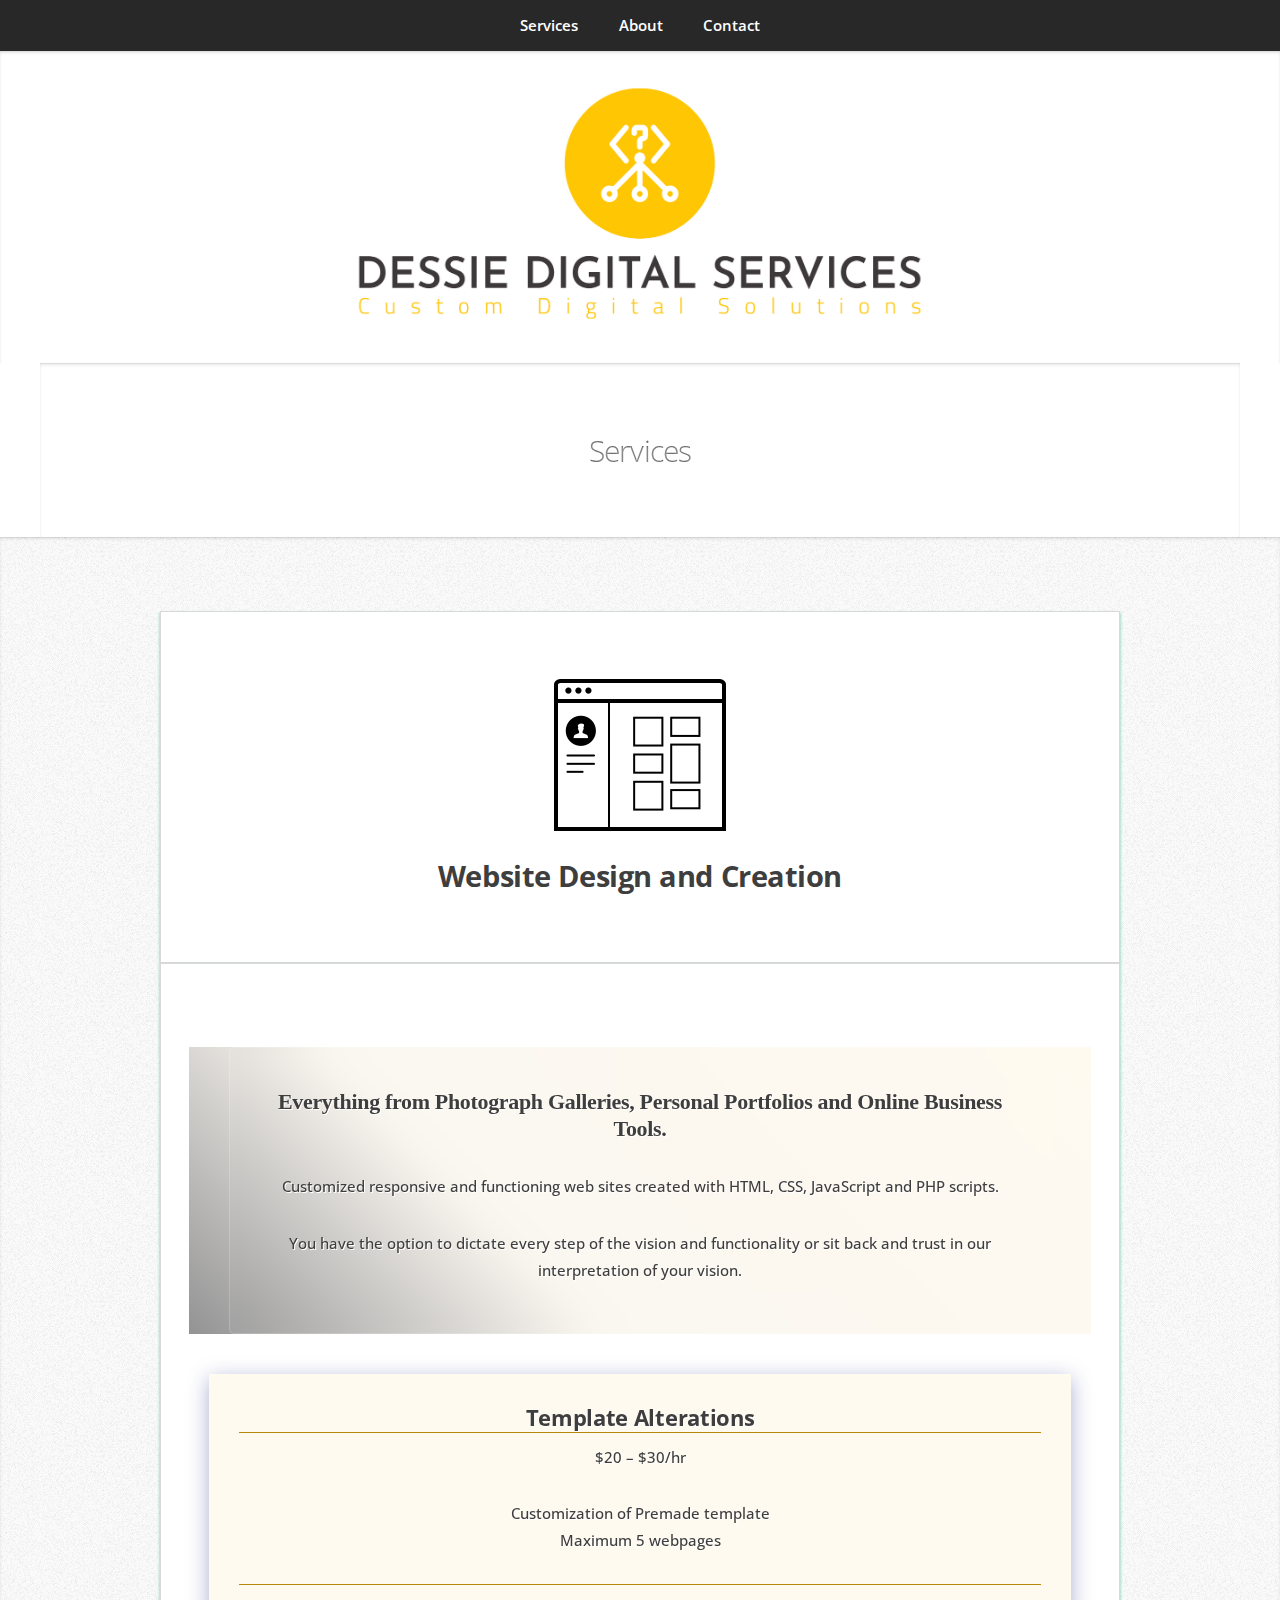
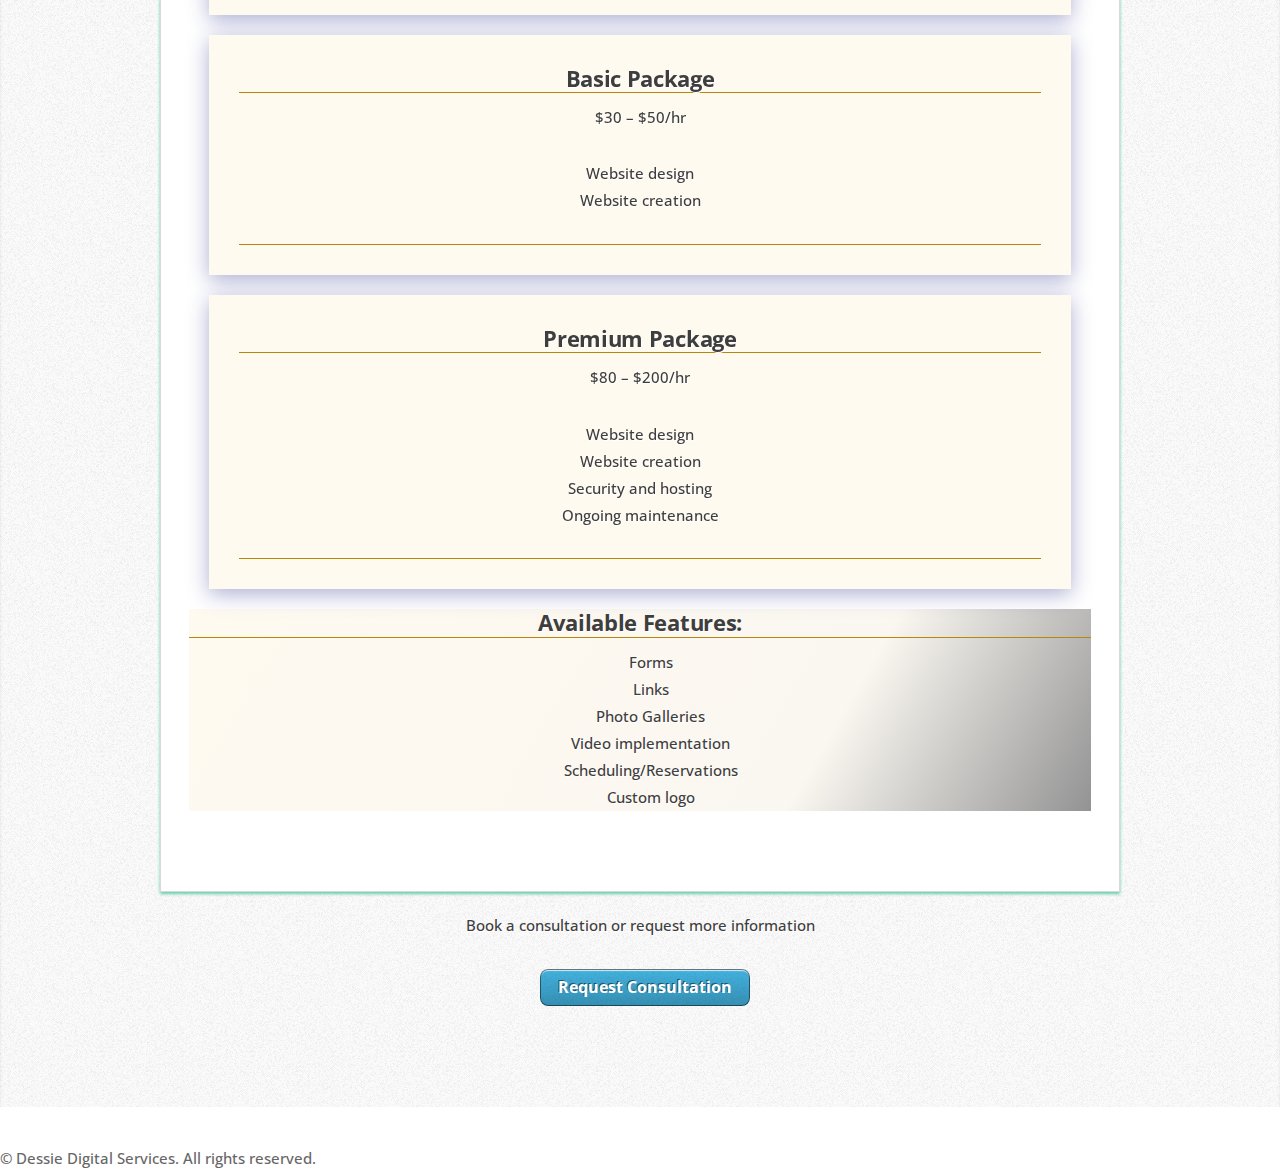
<file: index.html>
<!DOCTYPE HTML>

<html>
	<head>
		<title>Dessie Software Services</title>
		<meta charset="utf-8" />
		<meta name="viewport" content="width=device-width, initial-scale=1, user-scalable=no" />
		<link rel="stylesheet" href="assets/css/main.css" />
	</head>
	<body class="is-preload">
<!-- Nav -->
    <nav id="nav">
        <ul class="container">	
            <li><a href="index.html">Services</a></li>
            <li><a href="About.html">About</a></li>
            <li><a href="Contact.html">Contact</a></li>
        </ul>
    </nav>
<!-- Home -->
    <article id="top" class="wrapper style1">
        <div class="container">
        <img src="images/logo.png" style='height: 70%; width: 70%; object-fit: contain; align-content: center;'/>
            </div>
    </article>
    <!--page title-->
    <article class="wrapper style1" style="margin-left: 40px;margin-right: 40px;">  
        <h1 style="background-color: #565656;
           color: transparent;
        text-shadow: 0px 1px 2px rgba(255,255,255,0.5);
        -webkit-background-clip: text;
        -moz-background-clip: text;
            background-clip: text; font-size: 30px;">Services</h1>
    </article>
	<!-- intro -->
    <article id="work" class="wrapper style2">
				<div class="container">
				    <section class="box style1">
                        <div style="background:floralwhite 100%); border: 40px;">
                            <img src="images/89194-200.png">
				              <h2 style="text-shadow: 5px;">Website Design and Creation</h2>
                        </div>
                    </section>
                </div>
			     <div class="container">
			         <section class="box style1">
                        <div style="background: rgb(120,120,121); background: linear-gradient(45deg, rgba(120,120,121,.8) 0%, rgba(240,230,210,0.31239092495637) 35%, floralwhite 100%);">
                            <div style="border-style: outset;padding: 20px;margin: 40px;background: rgba( 73, 26, 26, 0 );backdrop-filter: blur( 17px );-webkit-backdrop-filter: blur( 17px ); border-radius: 5px; border: 1px solid rgba( 255, 255, 255, 0.18 );">
                                <h3 style="padding: 20px; font-family:muse; ">Everything from Photograph Galleries, Personal Portfolios and Online Business Tools.</h3>
				                    <p>Customized responsive and functioning web sites created with HTML, CSS, JavaScript and PHP scripts.</p>     
                                    <p>You have the option to dictate every step of the vision and functionality or sit back and trust in our interpretation of your vision.</p>
                            </div>
                         </div>
                                
                         <div style="backdrop-filter: blur( 17px ); -webkit-backdrop-filter: blur( 17px ); margin: 20px;padding: 30px;background-color:floralwhite; background-blend-mode:luminosity; border-style: groove;box-shadow: 0 5px 20px 0 rgba( 31, 38, 135, 0.37 );">
                            <div style="border-width: 1px; border-bottom-color:darkgoldenrod;border-bottom-style: inset;">
                                <h3 style="border-width: 1px; border-bottom-color:darkgoldenrod;border-bottom-style: inset;">Template Alterations</h3> 
                                 <p style="border-bottom-color: darkgoldenrod;">$20 – $30/hr</p>
                                    <p>Customization of Premade template <br> Maximum 5 webpages</p>
                            </div>     
                        </div>
                        <div style="backdrop-filter: blur( 17px ); -webkit-backdrop-filter: blur( 17px );margin: 20px;padding: 30px;background-color:floralwhite; background-blend-mode:luminosity; border-style:outset;box-shadow: 0 5px 20px 0 rgba( 31, 38, 135, 0.37 );">
                            <div style="border-width: 1px; border-bottom-color:darkgoldenrod;border-bottom-style: inset;">
                                <h3 style="border-width: 1px; border-bottom-color:darkgoldenrod;border-bottom-style: inset;">Basic Package</h3>   
                                <p>$30 – $50/hr</p>
                                <p>Website design <br>Website creation</p>
                            </div>
                        </div>         
                        <div style="backdrop-filter: blur( 17px );-webkit-backdrop-filter: blur( 17px );margin: 20px;padding: 30px;background-color:floralwhite; background-blend-mode:luminosity; border-style:inset;box-shadow: 0 5px 20px 0 rgba( 31, 38, 135, 0.37 );">
                            <div style="border-width: 1px; border-bottom-color:darkgoldenrod;border-bottom-style: inset;">
                                <h3 style="border-width: 1px; border-bottom-color:darkgoldenrod;border-bottom-style: inset;">Premium Package</h3>   
                                <p>$80 – $200/hr</p>
                                <p>Website design <br>Website creation<br>Security and hosting<br>Ongoing maintenance</p>
                            </div>
                        </div>
                        <div style="background: rgb(120,120,121);background: linear-gradient(300deg, rgba(120,120,121,.8) 0%, rgba(240,230,210,0.31239092495637) 30%, floralwhite 100%);">
                            <h3 style="border-width: 1px; border-bottom-color:darkgoldenrod;border-bottom-style: inset;">Available Features:</h3>
                                <ul style="list-style: none; font:black;"><li>Forms</li>
                                    <li>Links</li>
                                    <li>Photo Galleries</li>
                                    <li>Video implementation</li>
                                    <li>Scheduling/Reservations</li>
                                    <li>Custom logo</li>
                                </ul>
                        </div>    
                     </section>
                </div> <p style="margin-top: 20px;">Book a consultation or request more information</p>
    <a href="Contact.html" class="button" style="padding:5px;33px;text-align: center;width: 210px;margin-bottom: 20px;margin-left: 10px;">Request Consultation</a>
			</article>
        

		<!-- Scripts -->
			<script src="assets/js/jquery.min.js"></script>
			<script src="assets/js/jquery.scrolly.min.js"></script>
			<script src="assets/js/browser.min.js"></script>
			<script src="assets/js/breakpoints.min.js"></script>
			<script src="assets/js/util.js"></script>
			<script src="assets/js/main.js"></script>
<footer>
   
	<ul id="copyright">
		<li>© Dessie Digital Services. All rights reserved.</li>
	</ul>
    
</footer>
	</body>
</html>
</file>
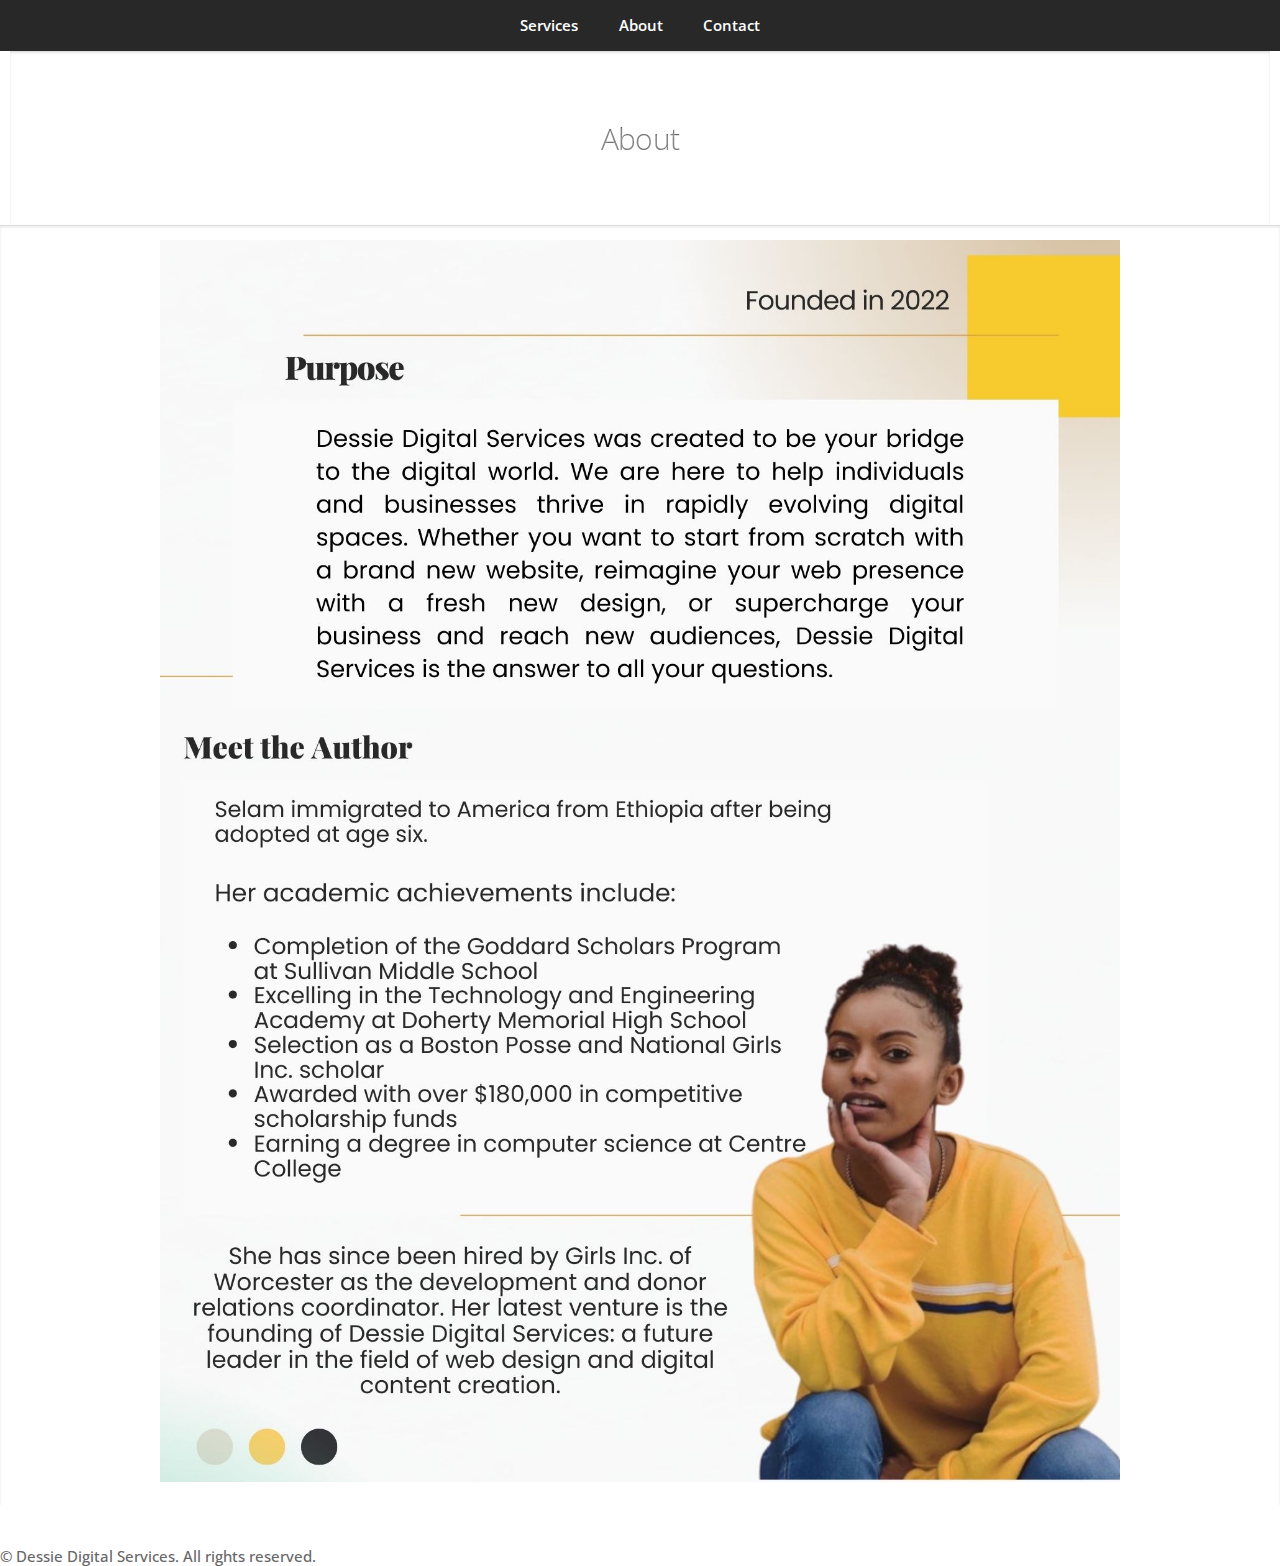
<file: About.html>
<!DOCTYPE HTML>

<html>
	<head>
		<title>Dessie Digital Services About Page</title>
		<meta charset="utf-8" />
		<meta name="viewport" content="width=device-width, initial-scale=1, user-scalable=no" />
		<link rel="stylesheet" href="assets/css/main.css" />
	</head>
	<body class="is-preload">

<!-- Nav -->
<nav id="nav">
<ul class="container">	
    <li><a href="index.html">Services</a></li>
    <li><a href="About.html">About</a></li>
    <li><a href="Contact.html">Contact</a></li>
</ul>
</nav>
    <!--About Page-->
    <article class="wrapper style1" style="margin-left: 10px;margin-right: 10px;">  
        <h1 style="background-color: #565656; color: transparent; text-shadow: 0px 1px 2px rgba(255,255,255,0.5); -webkit-background-clip: text; -moz-background-clip: text; background-clip: text; font-size: 30px;">About</h1>
    </article>
        
<!-- About-->
            <article id="top" class="wrapper style1">
        <div class="container">
        <img src="images/imgAbout" style="height: 80%; width: 100%; object-fit: contain; align-content: center;">
            </div>
    </article>
        
<!-- Scripts -->
    <script src="assets/js/jquery.min.js"></script>
    <script src="assets/js/jquery.scrolly.min.js"></script>
    <script src="assets/js/browser.min.js"></script>
    <script src="assets/js/breakpoints.min.js"></script>
    <script src="assets/js/util.js"></script>
    <script src="assets/js/main.js"></script>
        <footer>
            <ul id="copyright">
                <li>&copy; Dessie Digital Services. All rights reserved.</li>
            </ul>
        </footer>
	</body>
</html>
</file>
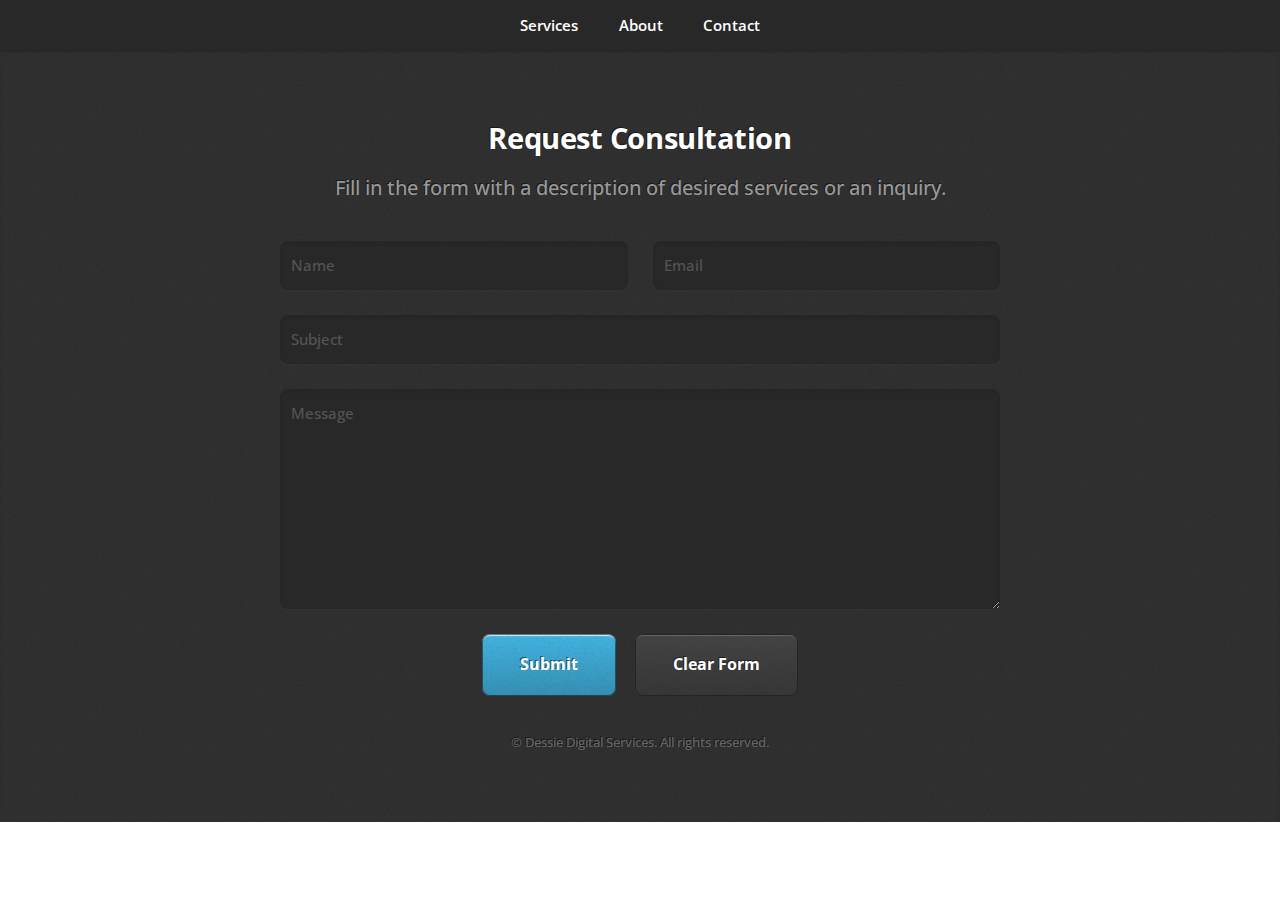
<file: Contact.html>
<!DOCTYPE HTML>
<html>
	<head>
		<title>Dessie Software Support Contact Page</title>
		<meta charset="utf-8" />
		<meta name="viewport" content="width=device-width, initial-scale=1, user-scalable=no" />
		<link rel="stylesheet" href="assets/css/main.css" />
	</head>
	<body class="is-preload">

<!-- Nav -->
<nav id="nav">
				<ul class="container">
					<li><a href="index.html">Services</a></li>
					<li><a href="About.html">About</a></li>
					<li><a href="Contact.html">Contact</a></li>
				</ul>
			</nav>
        
<!-- Contact -->
<article id="contact" class="wrapper style4">
    <div class="container medium">
        <h2>Request Consultation</h2>
            <p style="font-size: 20px;">Fill in the form with a description of desired services or an inquiry.</p>
    
            <div class="row">
            <div class="col-12">    
                <form  action="https://formspree.io/f/xjvzeqyk"
  method="POST">
                <div class="row">
                    <div class="col-6 col-12-small">
                            <input type="text" name="name" id="name" placeholder="Name" />
                    </div>
                    <div class="col-6 col-12-small">
                        <input type="text" name="email" id="email" placeholder="Email" />
                    </div>
                    <div class="col-12">
                        <input type="text" name="subject" id="subject" placeholder="Subject" />
                    </div>
                    <div class="col-12">
                        <textarea name="message" id="message" placeholder="Message"></textarea>
                    </div>
                    <div class="col-12">
                    <ul class="actions">
                        <li><input type="submit" name="submit" value="Submit">  </li>
                        <li><input type="reset" value="Clear Form" class="alt" /></li>
                    </ul>
                    </div>
                </div>
                </form>
            
            </div>
            </div>

        <footer>
            <div class="col-12">
							
<!--
							<h3>Find us on ...</h3>
							<ul class="social">
								<li><a href="#" class="icon brands fa-linkedin-in"><span class="label">LinkedIn</span></a></li>
							</ul>
-->
							
						</div>
            <ul id="copyright"><li>&copy; Dessie Digital Services. All rights reserved.</li></ul>
        </footer>
    </div>
</article>

		<!-- Scripts -->
			<script src="assets/js/jquery.min.js"></script>
			<script src="assets/js/jquery.scrolly.min.js"></script>
			<script src="assets/js/browser.min.js"></script>
			<script src="assets/js/breakpoints.min.js"></script>
			<script src="assets/js/util.js"></script>
			<script src="assets/js/main.js"></script>

	</body>
</html>
</file>
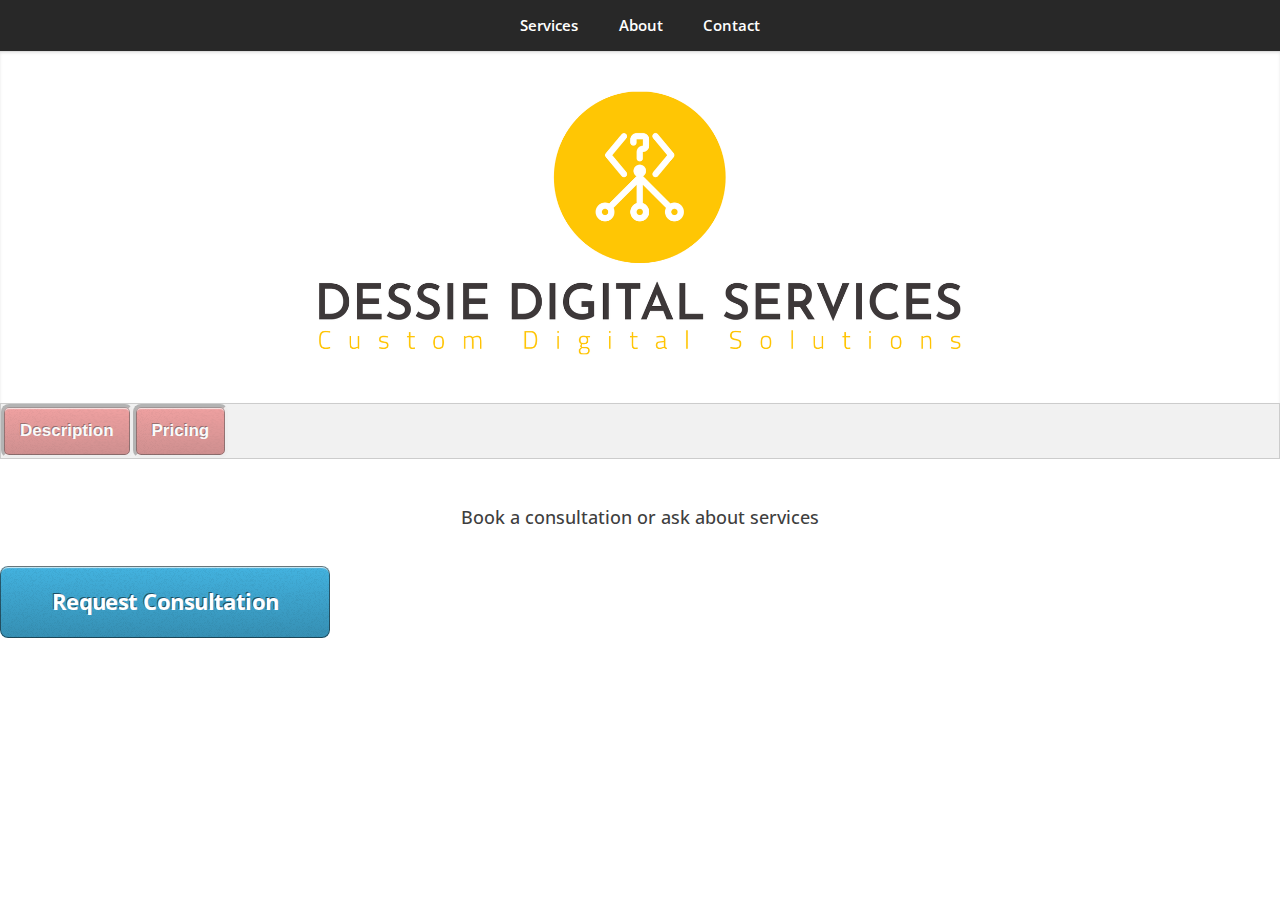
<file: webscrpar.html>
<!DOCTYPE HTML>

<html>
	<head>
		<title>Dessie Software Services WSCRPAR</title>
		<meta charset="utf-8" />
		<meta name="viewport" content="width=device-width, initial-scale=1, user-scalable=no" />
		<link rel="stylesheet" href="assets/css/main.css" />
        <style>
/* Style the inner tabs */
.tab {
  overflow: hidden;
  border: 1px solid #ccc;
  background-color: #f1f1f1;
}

/* Style the buttons inside the tab */
.tab button {
  background-color: lightcoral;
  float: left;
  border: inset;
  outline: none;
  cursor: pointer;
  padding: 14px 16px;
  transition: 0.3s;
  font-size: 17px;
  opacity: 70%;
}

/* Change background color of buttons on hover */
.tab button:hover {
  background-color: #ddd;
  transform: scale(110%);
}

/* Create an active/current tablink class */
.tab button.active {
  background-color: #ccc;
}

/* Style the tab content */
.tabcontent {
  display: none;
  padding: 6px 12px;
  border: 1px solid #ccc;
  border-top: none;
}
</style>
	</head>
	<body class="is-preload">

		<!-- Nav -->
			<nav id="nav">
				<ul class="container">	
                    <li><a href="index.html">Services</a></li>
					<li><a href="About.html">About</a></li>
					<li><a href="Contact.html">Contact</a></li>
				</ul>
			</nav>
            
		<!-- Home -->
			<article id="top" class="wrapper style1">
				<div class="container">
				<img src="images/logo.png" style='height: 100%; width: 80%; object-fit: contain; align-content: center;'/>
					
				    </div>
			</article>
                        <div class="tab">                
                        <button class="tablinks" onclick="openO(event, 'Description')">Description</button>
                            <button class="tablinks" onclick="openO(event, 'Pricing')">Pricing</button></div>
        
							<div id ="Description" class="tabcontent" >
								<img src="images/4998529-200.png">
								<h2>Web Scraping and Parsing</h2>
                                <p style="color: black;"> Web scraping is a necessisity for a comprehensive digital presence. The collection of information and essential data from across the Internet, also known as web data extraction, screen scraping, or web harvesting.</p>
                                <p style="color: black;">By scraping organic search results, you can instantly find out competitors' stats, title tags and the keywords that others are using.</p>
                                
                                 <p style="color: black; text-align: center;">Dessie Digital Solutions makes it simple to choose a desired formate to recieve accurate comprehnsive data from any website at any scale. Save your time, energy, costs, and resources, partner with DDS.</p>
                                
                                <p style="color: black;">Price monitoring, enriching machine learning models, financial data aggregation, monitoring consumer sentiment, news tracking.</p>
                                   
                                <h3>Web Scraping Package</h3>
                              
                       
                                <p style="color: black;">Web scrapng of dynamic and static sites and delivered as xml, csv or text files.</p>
                                
                                <h3>Web Parsing Packages</h3>
                                <p style="color: black;">Raw scraped data cleaned, edited filtered and formated as desired avalible as xml, csv or text files.</p>    
							</div>

							<div id ="Pricing" class="tabcontent">
								<h2>Web Scraping and Parsing Pricing</h2>
                                <p style="color: black;"> Web scraping is a necessisity for a comprehensive digital presence. The collection of information and essential data from across the Internet, also known as web data extraction, screen scraping, or web harvesting.</p>   
                                </div>
                            
    
        <script>
function openO(evt, Name) {
  var i, tabcontent, tablinks;
  tabcontent = document.getElementsByClassName("tabcontent");
  for (i = 0; i < tabcontent.length; i++) {
    tabcontent[i].style.display = "none";
  }
  tablinks = document.getElementsByClassName("tablinks");
  for (i = 0; i < tablinks.length; i++) {
    tablinks[i].className = tablinks[i].className.replace(" active", "");
  }
  document.getElementById(Name).style.display = "block";
  evt.currentTarget.className += " active";
}
</script>
    </body>

<footer>
						   <p style="text-align: center;">Book a consultation or ask about services</p>
                            <span style="align-items: center;">
                                    <a href="#portfolio" class="button large scrolly">Request Consultation</a></span>
					</footer>
</file>
<file: assets/css/main.css>
@import url("https://fonts.googleapis.com/css?family=Open+Sans:300,300italic,600,600italic,700");
@import url("fontawesome-all.min.css");

/*
	Miniport by HTML5 UP
	html5up.net | @ajlkn
	Free for personal and commercial use under the CCA 3.0 license (html5up.net/license)
*/

html, body, div, span, applet, object,
iframe, h1, h2, h3, h4, h5, h6, p, blockquote,
pre, a, abbr, acronym, address, big, cite,
code, del, dfn, em, img, ins, kbd, q, s, samp,
small, strike, strong, sub, sup, tt, var, b,
u, i, center, dl, dt, dd, ol, ul, li, fieldset,
form, label, legend, table, caption, tbody,
tfoot, thead, tr, th, td, article, aside,
canvas, details, embed, figure, figcaption,
footer, header, hgroup, menu, nav, output, ruby,
section, summary, time, mark, audio, video {
	margin: 0;
	padding: 0;
	border: 0;
	font-size: 100%;
	font: inherit;
	vertical-align: baseline;}

article, aside, details, figcaption, figure,
footer, header, hgroup, menu, nav, section {
	display: block;}

body {
	line-height: 1;
}

ol, ul {
	list-style: none;
}

blockquote, q {
	quotes: none;
}

	blockquote:before, blockquote:after, q:before, q:after {
		content: '';
		content: none;
	}

table {
	border-collapse: collapse;
	border-spacing: 0;
}

body {
	-webkit-text-size-adjust: none;
}

mark {
	background-color: transparent;
	color: inherit;
}

input::-moz-focus-inner {
	border: 0;
	padding: 0;
}

input, select, textarea {
	-moz-appearance: none;
	-webkit-appearance: none;
	-ms-appearance: none;
	appearance: none;
}

/* Basic */

	html {
		box-sizing: border-box;
	}

	*, *:before, *:after {
		box-sizing: inherit;
	}

	body {
		padding-top: 3.5em;
	}

		body.is-preload *, body.is-preload *:before, body.is-preload *:after {
			-moz-animation: none;
			-webkit-animation: none;
			-ms-animation: none;
			animation: none;
			-moz-transition: none;
			-webkit-transition: none;
			-ms-transition: none;
			transition: none;
		}

	body, input, textarea, select {
		font-family: 'Open Sans', sans-serif;
		line-height: 1.85em;
		color:  #3e3e3e;
		font-weight: 500;
		font-size: 15pt;
	}

	a {
		-moz-transition: color .2s ease-in-out;
		-webkit-transition: color .2s ease-in-out;
		-ms-transition: color .2s ease-in-out;
		transition: color .2s ease-in-out;
		color: #43B3E0;
		text-decoration: underline;
	}

		a:hover {
			color: #43bff0;
		}

		a img {
			border: 0;
		}

	b, strong {
		font-weight: 600;
		color: #3e3e3e;
	}

	i, em {
		font-style: italic;
	}

	sub {
		position: relative;
		top: 0.5em;
		font-size: 0.8em;
	}

	sup {
		position: relative;
		top: -0.5em;
		font-size: 0.8em;
	}

	blockquote {
		border-left: solid 0.75em #eee;
		padding: 1em 0 1em 1.5em;
		font-style: italic;
	}

	h1, h2, h3, h4, h5, h6 {
		color: #3e3e3e;
		margin: 0 0 0.75em 0;
	}

	h1 a, h2 a, h3 a, h4 a, h5 a, h6 a {
		text-decoration: none;
		color: inherit;
	}

	h2, h3, h4, h5, h6 {
		font-weight: 700;
	}

	h1 {
		font-size: 3.25em;
		letter-spacing: -0.025em;
		font-weight: 300;
	}

		h1 strong {
			font-weight: 700;
		}

	h2 {
		font-size: 2em;
		letter-spacing: -0.015em;
	}

	h3 {
		font-size: 1.5em;
		letter-spacing: -0.015em;
	}

	em, i {
		font-style: italic;
	}

	br.clear {
		clear: both;
	}

	hr {
		border: 0;
		border-top: solid 1px #444;
		border-top-color: rgba(0, 0, 0, 0.35);
		box-shadow: 0px 1px 0px 0px rgba(255, 255, 255, 0.1);
		height: 1px;
		margin: 3em 0;
	}

	p, ul, ol, dl, table {
		margin-bottom: 2em;
	}

	header {
		margin: 0 0 3em 0;
	}

		header > p {
			font-size: 2em;
			margin: 0;
		}

	footer {
		margin: 3em 0 0 0;
	}

		footer > p {
			font-size: 1.25em;
		}

/* Container */

	.container {
		margin: 0 auto;
		max-width: calc(100% - 50px);
		width: 1200px;
	}

		.container.medium {
			width: 900px;
		}

		@media screen and (max-width: 1680px) {

			.container {
				width: 1200px;
			}

				.container.medium {
					width: 900px;
				}

		}

		@media screen and (max-width: 1280px) {

			.container {
				width: 960px;
			}

				.container.medium {
					width: 720px;
				}

		}

		@media screen and (max-width: 980px) {

			.container {
				width: 100%;
			}

				.container.medium {
					width: 75%;
				}

		}

		@media screen and (max-width: 736px) {

			.container {
				width: 100%;
				max-width: calc(100% - 30px);
			}

				.container.medium {
					width: 100%;
				}

		}

/* Row */

	.row {
		display: flex;
		flex-wrap: wrap;
		box-sizing: border-box;
		align-items: stretch;
	}

		.row > * {
			box-sizing: border-box;
		}

		.row.gtr-uniform > * > :last-child {
			margin-bottom: 0;
		}

		.row.aln-left {
			justify-content: flex-start;
		}

		.row.aln-center {
			justify-content: center;
		}

		.row.aln-right {
			justify-content: flex-end;
		}

		.row.aln-top {
			align-items: flex-start;
		}

		.row.aln-middle {
			align-items: center;
		}

		.row.aln-bottom {
			align-items: flex-end;
		}

		.row > .imp {
			order: -1;
		}

		.row > .col-1 {
			width: 8.33333%;
		}

		.row > .off-1 {
			margin-left: 8.33333%;
		}

		.row > .col-2 {
			width: 16.66667%;
		}

		.row > .off-2 {
			margin-left: 16.66667%;
		}

		.row > .col-3 {
			width: 25%;
		}

		.row > .off-3 {
			margin-left: 25%;
		}

		.row > .col-4 {
			width: 33.33333%;
		}

		.row > .off-4 {
			margin-left: 33.33333%;
		}

		.row > .col-5 {
			width: 41.66667%;
		}

		.row > .off-5 {
			margin-left: 41.66667%;
		}

		.row > .col-6 {
			width: 50%;
		}

		.row > .off-6 {
			margin-left: 50%;
		}

		.row > .col-7 {
			width: 58.33333%;
		}

		.row > .off-7 {
			margin-left: 58.33333%;
		}

		.row > .col-8 {
			width: 66.66667%;
		}

		.row > .off-8 {
			margin-left: 66.66667%;
		}

		.row > .col-9 {
			width: 75%;
		}

		.row > .off-9 {
			margin-left: 75%;
		}

		.row > .col-10 {
			width: 83.33333%;
		}

		.row > .off-10 {
			margin-left: 83.33333%;
		}

		.row > .col-11 {
			width: 91.66667%;
		}

		.row > .off-11 {
			margin-left: 91.66667%;
		}

		.row > .col-12 {
			width: 100%;
		}

		.row > .off-12 {
			margin-left: 100%;
		}

		.row.gtr-0 {
			margin-top: 0px;
			margin-left: 0px;
		}

			.row.gtr-0 > * {
				padding: 0px 0 0 0px;
			}

			.row.gtr-0.gtr-uniform {
				margin-top: 0px;
			}

				.row.gtr-0.gtr-uniform > * {
					padding-top: 0px;
				}

		.row.gtr-25 {
			margin-top: -6.25px;
			margin-left: -6.25px;
		}

			.row.gtr-25 > * {
				padding: 6.25px 0 0 6.25px;
			}

			.row.gtr-25.gtr-uniform {
				margin-top: -6.25px;
			}

				.row.gtr-25.gtr-uniform > * {
					padding-top: 6.25px;
				}

		.row.gtr-50 {
			margin-top: -12.5px;
			margin-left: -12.5px;
		}

			.row.gtr-50 > * {
				padding: 12.5px 0 0 12.5px;
			}

			.row.gtr-50.gtr-uniform {
				margin-top: -12.5px;
			}

				.row.gtr-50.gtr-uniform > * {
					padding-top: 12.5px;
				}

		.row {
			margin-top: -25px;
			margin-left: -25px;
		}

			.row > * {
				padding: 25px 0 0 25px;
			}

			.row.gtr-uniform {
				margin-top: -25px;
			}

				.row.gtr-uniform > * {
					padding-top: 25px;
				}

		.row.gtr-150 {
			margin-top: -37.5px;
			margin-left: -37.5px;
		}

			.row.gtr-150 > * {
				padding: 37.5px 0 0 37.5px;
			}

			.row.gtr-150.gtr-uniform {
				margin-top: -37.5px;
			}

				.row.gtr-150.gtr-uniform > * {
					padding-top: 37.5px;
				}

		.row.gtr-200 {
			margin-top: -50px;
			margin-left: -50px;
		}

			.row.gtr-200 > * {
				padding: 50px 0 0 50px;
			}

			.row.gtr-200.gtr-uniform {
				margin-top: -50px;
			}

				.row.gtr-200.gtr-uniform > * {
					padding-top: 50px;
				}

		@media screen and (max-width: 1680px) {

			.row {
				display: flex;
				flex-wrap: wrap;
				box-sizing: border-box;
				align-items: stretch;
			}

				.row > * {
					box-sizing: border-box;
				}

				.row.gtr-uniform > * > :last-child {
					margin-bottom: 0;
				}

				.row.aln-left {
					justify-content: flex-start;
				}

				.row.aln-center {
					justify-content: center;
				}

				.row.aln-right {
					justify-content: flex-end;
				}

				.row.aln-top {
					align-items: flex-start;
				}

				.row.aln-middle {
					align-items: center;
				}

				.row.aln-bottom {
					align-items: flex-end;
				}

				.row > .imp-xlarge {
					order: -1;
				}

				.row > .col-1-xlarge {
					width: 8.33333%;
				}

				.row > .off-1-xlarge {
					margin-left: 8.33333%;
				}

				.row > .col-2-xlarge {
					width: 16.66667%;
				}

				.row > .off-2-xlarge {
					margin-left: 16.66667%;
				}

				.row > .col-3-xlarge {
					width: 25%;
				}

				.row > .off-3-xlarge {
					margin-left: 25%;
				}

				.row > .col-4-xlarge {
					width: 33.33333%;
				}

				.row > .off-4-xlarge {
					margin-left: 33.33333%;
				}

				.row > .col-5-xlarge {
					width: 41.66667%;
				}

				.row > .off-5-xlarge {
					margin-left: 41.66667%;
				}

				.row > .col-6-xlarge {
					width: 50%;
				}

				.row > .off-6-xlarge {
					margin-left: 50%;
				}

				.row > .col-7-xlarge {
					width: 58.33333%;
				}

				.row > .off-7-xlarge {
					margin-left: 58.33333%;
				}

				.row > .col-8-xlarge {
					width: 66.66667%;
				}

				.row > .off-8-xlarge {
					margin-left: 66.66667%;
				}

				.row > .col-9-xlarge {
					width: 75%;
				}

				.row > .off-9-xlarge {
					margin-left: 75%;
				}

				.row > .col-10-xlarge {
					width: 83.33333%;
				}

				.row > .off-10-xlarge {
					margin-left: 83.33333%;
				}

				.row > .col-11-xlarge {
					width: 91.66667%;
				}

				.row > .off-11-xlarge {
					margin-left: 91.66667%;
				}

				.row > .col-12-xlarge {
					width: 100%;
				}

				.row > .off-12-xlarge {
					margin-left: 100%;
				}

				.row.gtr-0 {
					margin-top: 0px;
					margin-left: 0px;
				}

					.row.gtr-0 > * {
						padding: 0px 0 0 0px;
					}

					.row.gtr-0.gtr-uniform {
						margin-top: 0px;
					}

						.row.gtr-0.gtr-uniform > * {
							padding-top: 0px;
						}

				.row.gtr-25 {
					margin-top: -6.25px;
					margin-left: -6.25px;
				}

					.row.gtr-25 > * {
						padding: 6.25px 0 0 6.25px;
					}

					.row.gtr-25.gtr-uniform {
						margin-top: -6.25px;
					}

						.row.gtr-25.gtr-uniform > * {
							padding-top: 6.25px;
						}

				.row.gtr-50 {
					margin-top: -12.5px;
					margin-left: -12.5px;
				}

					.row.gtr-50 > * {
						padding: 12.5px 0 0 12.5px;
					}

					.row.gtr-50.gtr-uniform {
						margin-top: -12.5px;
					}

						.row.gtr-50.gtr-uniform > * {
							padding-top: 12.5px;
						}

				.row {
					margin-top: -25px;
					margin-left: -25px;
				}

					.row > * {
						padding: 25px 0 0 25px;
					}

					.row.gtr-uniform {
						margin-top: -25px;
					}

						.row.gtr-uniform > * {
							padding-top: 25px;
						}

				.row.gtr-150 {
					margin-top: -37.5px;
					margin-left: -37.5px;
				}

					.row.gtr-150 > * {
						padding: 37.5px 0 0 37.5px;
					}

					.row.gtr-150.gtr-uniform {
						margin-top: -37.5px;
					}

						.row.gtr-150.gtr-uniform > * {
							padding-top: 37.5px;
						}

				.row.gtr-200 {
					margin-top: -50px;
					margin-left: -50px;
				}

					.row.gtr-200 > * {
						padding: 50px 0 0 50px;
					}

					.row.gtr-200.gtr-uniform {
						margin-top: -50px;
					}

						.row.gtr-200.gtr-uniform > * {
							padding-top: 50px;
						}

		}

		@media screen and (max-width: 1280px) {

			.row {
				display: flex;
				flex-wrap: wrap;
				box-sizing: border-box;
				align-items: stretch;
			}

				.row > * {
					box-sizing: border-box;
				}

				.row.gtr-uniform > * > :last-child {
					margin-bottom: 0;
				}

				.row.aln-left {
					justify-content: flex-start;
				}

				.row.aln-center {
					justify-content: center;
				}

				.row.aln-right {
					justify-content: flex-end;
				}

				.row.aln-top {
					align-items: flex-start;
				}

				.row.aln-middle {
					align-items: center;
				}

				.row.aln-bottom {
					align-items: flex-end;
				}

				.row > .imp-large {
					order: -1;
				}

				.row > .col-1-large {
					width: 8.33333%;
				}

				.row > .off-1-large {
					margin-left: 8.33333%;
				}

				.row > .col-2-large {
					width: 16.66667%;
				}

				.row > .off-2-large {
					margin-left: 16.66667%;
				}

				.row > .col-3-large {
					width: 25%;
				}

				.row > .off-3-large {
					margin-left: 25%;
				}

				.row > .col-4-large {
					width: 33.33333%;
				}

				.row > .off-4-large {
					margin-left: 33.33333%;
				}

				.row > .col-5-large {
					width: 41.66667%;
				}

				.row > .off-5-large {
					margin-left: 41.66667%;
				}

				.row > .col-6-large {
					width: 50%;
				}

				.row > .off-6-large {
					margin-left: 50%;
				}

				.row > .col-7-large {
					width: 58.33333%;
				}

				.row > .off-7-large {
					margin-left: 58.33333%;
				}

				.row > .col-8-large {
					width: 66.66667%;
				}

				.row > .off-8-large {
					margin-left: 66.66667%;
				}

				.row > .col-9-large {
					width: 75%;
				}

				.row > .off-9-large {
					margin-left: 75%;
				}

				.row > .col-10-large {
					width: 83.33333%;
				}

				.row > .off-10-large {
					margin-left: 83.33333%;
				}

				.row > .col-11-large {
					width: 91.66667%;
				}

				.row > .off-11-large {
					margin-left: 91.66667%;
				}

				.row > .col-12-large {
					width: 100%;
				}

				.row > .off-12-large {
					margin-left: 100%;
				}

				.row.gtr-0 {
					margin-top: 0px;
					margin-left: 0px;
				}

					.row.gtr-0 > * {
						padding: 0px 0 0 0px;
					}

					.row.gtr-0.gtr-uniform {
						margin-top: 0px;
					}

						.row.gtr-0.gtr-uniform > * {
							padding-top: 0px;
						}

				.row.gtr-25 {
					margin-top: -6.25px;
					margin-left: -6.25px;
				}

					.row.gtr-25 > * {
						padding: 6.25px 0 0 6.25px;
					}

					.row.gtr-25.gtr-uniform {
						margin-top: -6.25px;
					}

						.row.gtr-25.gtr-uniform > * {
							padding-top: 6.25px;
						}

				.row.gtr-50 {
					margin-top: -12.5px;
					margin-left: -12.5px;
				}

					.row.gtr-50 > * {
						padding: 12.5px 0 0 12.5px;
					}

					.row.gtr-50.gtr-uniform {
						margin-top: -12.5px;
					}

						.row.gtr-50.gtr-uniform > * {
							padding-top: 12.5px;
						}

				.row {
					margin-top: -25px;
					margin-left: -25px;
				}

					.row > * {
						padding: 25px 0 0 25px;
					}

					.row.gtr-uniform {
						margin-top: -25px;
					}

						.row.gtr-uniform > * {
							padding-top: 25px;
						}

				.row.gtr-150 {
					margin-top: -37.5px;
					margin-left: -37.5px;
				}

					.row.gtr-150 > * {
						padding: 37.5px 0 0 37.5px;
					}

					.row.gtr-150.gtr-uniform {
						margin-top: -37.5px;
					}

						.row.gtr-150.gtr-uniform > * {
							padding-top: 37.5px;
						}

				.row.gtr-200 {
					margin-top: -50px;
					margin-left: -50px;
				}

					.row.gtr-200 > * {
						padding: 50px 0 0 50px;
					}

					.row.gtr-200.gtr-uniform {
						margin-top: -50px;
					}

						.row.gtr-200.gtr-uniform > * {
							padding-top: 50px;
						}

		}

		@media screen and (max-width: 980px) {

			.row {
				display: flex;
				flex-wrap: wrap;
				box-sizing: border-box;
				align-items: stretch;
			}

				.row > * {
					box-sizing: border-box;
				}

				.row.gtr-uniform > * > :last-child {
					margin-bottom: 0;
				}

				.row.aln-left {
					justify-content: flex-start;
				}

				.row.aln-center {
					justify-content: center;
				}

				.row.aln-right {
					justify-content: flex-end;
				}

				.row.aln-top {
					align-items: flex-start;
				}

				.row.aln-middle {
					align-items: center;
				}

				.row.aln-bottom {
					align-items: flex-end;
				}

				.row > .imp-medium {
					order: -1;
				}

				.row > .col-1-medium {
					width: 8.33333%;
				}

				.row > .off-1-medium {
					margin-left: 8.33333%;
				}

				.row > .col-2-medium {
					width: 16.66667%;
				}

				.row > .off-2-medium {
					margin-left: 16.66667%;
				}

				.row > .col-3-medium {
					width: 25%;
				}

				.row > .off-3-medium {
					margin-left: 25%;
				}

				.row > .col-4-medium {
					width: 33.33333%;
				}

				.row > .off-4-medium {
					margin-left: 33.33333%;
				}

				.row > .col-5-medium {
					width: 41.66667%;
				}

				.row > .off-5-medium {
					margin-left: 41.66667%;
				}

				.row > .col-6-medium {
					width: 50%;
				}

				.row > .off-6-medium {
					margin-left: 50%;
				}

				.row > .col-7-medium {
					width: 58.33333%;
				}

				.row > .off-7-medium {
					margin-left: 58.33333%;
				}

				.row > .col-8-medium {
					width: 66.66667%;
				}

				.row > .off-8-medium {
					margin-left: 66.66667%;
				}

				.row > .col-9-medium {
					width: 75%;
				}

				.row > .off-9-medium {
					margin-left: 75%;
				}

				.row > .col-10-medium {
					width: 83.33333%;
				}

				.row > .off-10-medium {
					margin-left: 83.33333%;
				}

				.row > .col-11-medium {
					width: 91.66667%;
				}

				.row > .off-11-medium {
					margin-left: 91.66667%;
				}

				.row > .col-12-medium {
					width: 100%;
				}

				.row > .off-12-medium {
					margin-left: 100%;
				}

				.row.gtr-0 {
					margin-top: 0px;
					margin-left: 0px;
				}

					.row.gtr-0 > * {
						padding: 0px 0 0 0px;
					}

					.row.gtr-0.gtr-uniform {
						margin-top: 0px;
					}

						.row.gtr-0.gtr-uniform > * {
							padding-top: 0px;
						}

				.row.gtr-25 {
					margin-top: -6.25px;
					margin-left: -6.25px;
				}

					.row.gtr-25 > * {
						padding: 6.25px 0 0 6.25px;
					}

					.row.gtr-25.gtr-uniform {
						margin-top: -6.25px;
					}

						.row.gtr-25.gtr-uniform > * {
							padding-top: 6.25px;
						}

				.row.gtr-50 {
					margin-top: -12.5px;
					margin-left: -12.5px;
				}

					.row.gtr-50 > * {
						padding: 12.5px 0 0 12.5px;
					}

					.row.gtr-50.gtr-uniform {
						margin-top: -12.5px;
					}

						.row.gtr-50.gtr-uniform > * {
							padding-top: 12.5px;
						}

				.row {
					margin-top: -25px;
					margin-left: -25px;
				}

					.row > * {
						padding: 25px 0 0 25px;
					}

					.row.gtr-uniform {
						margin-top: -25px;
					}

						.row.gtr-uniform > * {
							padding-top: 25px;
						}

				.row.gtr-150 {
					margin-top: -37.5px;
					margin-left: -37.5px;
				}

					.row.gtr-150 > * {
						padding: 37.5px 0 0 37.5px;
					}

					.row.gtr-150.gtr-uniform {
						margin-top: -37.5px;
					}

						.row.gtr-150.gtr-uniform > * {
							padding-top: 37.5px;
						}

				.row.gtr-200 {
					margin-top: -50px;
					margin-left: -50px;
				}

					.row.gtr-200 > * {
						padding: 50px 0 0 50px;
					}

					.row.gtr-200.gtr-uniform {
						margin-top: -50px;
					}

						.row.gtr-200.gtr-uniform > * {
							padding-top: 50px;
						}

		}

		@media screen and (max-width: 736px) {

			.row {
				display: flex;
				flex-wrap: wrap;
				box-sizing: border-box;
				align-items: stretch;
			}

				.row > * {
					box-sizing: border-box;
				}

				.row.gtr-uniform > * > :last-child {
					margin-bottom: 0;
				}

				.row.aln-left {
					justify-content: flex-start;
				}

				.row.aln-center {
					justify-content: center;
				}

				.row.aln-right {
					justify-content: flex-end;
				}

				.row.aln-top {
					align-items: flex-start;
				}

				.row.aln-middle {
					align-items: center;
				}

				.row.aln-bottom {
					align-items: flex-end;
				}

				.row > .imp-small {
					order: -1;
				}

				.row > .col-1-small {
					width: 8.33333%;
				}

				.row > .off-1-small {
					margin-left: 8.33333%;
				}

				.row > .col-2-small {
					width: 16.66667%;
				}

				.row > .off-2-small {
					margin-left: 16.66667%;
				}

				.row > .col-3-small {
					width: 25%;
				}

				.row > .off-3-small {
					margin-left: 25%;
				}

				.row > .col-4-small {
					width: 33.33333%;
				}

				.row > .off-4-small {
					margin-left: 33.33333%;
				}

				.row > .col-5-small {
					width: 41.66667%;
				}

				.row > .off-5-small {
					margin-left: 41.66667%;
				}

				.row > .col-6-small {
					width: 50%;
				}

				.row > .off-6-small {
					margin-left: 50%;
				}

				.row > .col-7-small {
					width: 58.33333%;
				}

				.row > .off-7-small {
					margin-left: 58.33333%;
				}

				.row > .col-8-small {
					width: 66.66667%;
				}

				.row > .off-8-small {
					margin-left: 66.66667%;
				}

				.row > .col-9-small {
					width: 75%;
				}

				.row > .off-9-small {
					margin-left: 75%;
				}

				.row > .col-10-small {
					width: 83.33333%;
				}

				.row > .off-10-small {
					margin-left: 83.33333%;
				}

				.row > .col-11-small {
					width: 91.66667%;
				}

				.row > .off-11-small {
					margin-left: 91.66667%;
				}

				.row > .col-12-small {
					width: 100%;
				}

				.row > .off-12-small {
					margin-left: 100%;
				}

				.row.gtr-0 {
					margin-top: 0px;
					margin-left: 0px;
				}

					.row.gtr-0 > * {
						padding: 0px 0 0 0px;
					}

					.row.gtr-0.gtr-uniform {
						margin-top: 0px;
					}

						.row.gtr-0.gtr-uniform > * {
							padding-top: 0px;
						}

				.row.gtr-25 {
					margin-top: -3.75px;
					margin-left: -3.75px;
				}

					.row.gtr-25 > * {
						padding: 3.75px 0 0 3.75px;
					}

					.row.gtr-25.gtr-uniform {
						margin-top: -3.75px;
					}

						.row.gtr-25.gtr-uniform > * {
							padding-top: 3.75px;
						}

				.row.gtr-50 {
					margin-top: -7.5px;
					margin-left: -7.5px;
				}

					.row.gtr-50 > * {
						padding: 7.5px 0 0 7.5px;
					}

					.row.gtr-50.gtr-uniform {
						margin-top: -7.5px;
					}

						.row.gtr-50.gtr-uniform > * {
							padding-top: 7.5px;
						}

				.row {
					margin-top: -15px;
					margin-left: -15px;
				}

					.row > * {
						padding: 15px 0 0 15px;
					}

					.row.gtr-uniform {
						margin-top: -15px;
					}

						.row.gtr-uniform > * {
							padding-top: 15px;
						}

				.row.gtr-150 {
					margin-top: -22.5px;
					margin-left: -22.5px;
				}

					.row.gtr-150 > * {
						padding: 22.5px 0 0 22.5px;
					}

					.row.gtr-150.gtr-uniform {
						margin-top: -22.5px;
					}

						.row.gtr-150.gtr-uniform > * {
							padding-top: 22.5px;
						}

				.row.gtr-200 {
					margin-top: -30px;
					margin-left: -30px;
				}

					.row.gtr-200 > * {
						padding: 30px 0 0 30px;
					}

					.row.gtr-200.gtr-uniform {
						margin-top: -30px;
					}

						.row.gtr-200.gtr-uniform > * {
							padding-top: 30px;
						}

		}

/* Form */

	form label {
		color: #3e3e3e;
		font-weight: 700;
		display: block;
		margin: 0 0 0.5em 0;
	}

	form input[type=text],
	form input[type=email],
	form input[type=password],
	form select,
	form textarea {
		-moz-transition: background .2s ease-in-out, box-shadow .2s ease-in-out;
		-webkit-transition: background .2s ease-in-out, box-shadow .2s ease-in-out;
		-ms-transition: background .2s ease-in-out, box-shadow .2s ease-in-out;
		transition: background .2s ease-in-out, box-shadow .2s ease-in-out;
		-webkit-appearance: none;
		display: block;
		border: 0;
		padding: 0.75em;
		font-size: 1em;
		border-radius: 8px;
		border: solid 1px #ddd;
		background: #fff;
		color: #bbb;
		box-shadow: inset 0px 2px 3px 1px rgba(0, 0, 0, 0.05), 0px 1px 0px 0px rgba(255, 255, 255, 0.025);
		width: 100%;
	}

		form input[type=text]:focus,
		form input[type=email]:focus,
		form input[type=password]:focus,
		form select:focus,
		form textarea:focus {
			background: #fafafa;
			box-shadow: inset 0px 2px 5px 0px rgba(0, 0, 0, 0.05), 0px 1px 0px 0px rgba(255, 255, 255, 0.025), inset 0px 0px 2px 1px #43bff0;
		}

	form textarea {
		height: 15em;
	}

	form .actions:last-child {
		margin-bottom: 0;
	}

	form ::-webkit-input-placeholder {
		color: #555;
	}

	form :-moz-placeholder {
		color: #555;
	}

	form ::-moz-placeholder {
		color: #555;
	}

	form :-ms-input-placeholder {
		color: #555;
	}

	form ::-moz-focus-inner {
		border: 0;
	}

/* Tables */

	table {
		width: 100%;
	}

		table.default {
			width: 100%;
		}

			table.default tr {
				border-top: solid 1px #eee;
			}

				table.default tr:first-child {
					border-top: 0;
				}

			table.default td {
				padding: 0.5em 1em 0.5em 1em;
			}

			table.default th {
				text-align: left;
				padding: 0.5em 1em 0.5em 1em;
				font-weight: 600;
				margin: 0 0 1em 0;
			}

			table.default thead {
				background: #4f4f4f;
				color: #fff;
			}

/* Section/Article */

	section, article {
		margin-bottom: 3em;
	}

	section > :last-child,
	article > :last-child,
	section:last-child,
	article:last-child {
		margin-bottom: 0;
	}

/* Image */

	.image {
		display: inline-block;
		position: relative;
	}

		.image img {
			display: block;
			width: 100%;
		}

		.image.fit {
			display: block;
			width: 100%;
		}

		.image.featured {
			display: block;
			width: 100%;
			margin: 0 0 2em 0;
		}

		.image.left {
			float: left;
			margin: 0 2em 2em 0;
		}

		.image.centered {
			display: block;
			margin: 0 0 2em 0;
		}

			.image.centered img {
				margin: 0 auto;
				width: auto;
			}

/* Button */

	input[type="button"],
	input[type="submit"],
	input[type="reset"],
	button,
	.button {
		background-image: url("images/bg.png"), -moz-linear-gradient(top, rgba(0, 0, 0, 0), rgba(0, 0, 0, 0.2));
		background-image: url("images/bg.png"), -webkit-linear-gradient(top, rgba(0, 0, 0, 0), rgba(0, 0, 0, 0.2));
		background-image: url("images/bg.png"), -ms-linear-gradient(top, rgba(0, 0, 0, 0), rgba(0, 0, 0, 0.2));
		background-image: url("images/bg.png"), linear-gradient(top, rgba(0, 0, 0, 0), rgba(0, 0, 0, 0.2));
		-moz-transition: background-color .2s ease-in-out;
		-webkit-transition: background-color .2s ease-in-out;
		-ms-transition: background-color .2s ease-in-out;
		transition: background-color .2s ease-in-out;
		-webkit-appearance: none;
		position: relative;
		display: inline-block;
		color: #fff;
		text-decoration: none;
		font-weight: 700;
		border: 0;
		outline: 0;
		cursor: pointer;
		border-radius: 8px;
		text-shadow: -1px -1px 0.5px rgba(0, 0, 0, 0.5);
		overflow: hidden;
		box-shadow: inset 0px 0px 0px 1px rgba(0, 0, 0, 0.5), inset 0px 2px 1px 0px rgba(255, 255, 255, 0.75);
		background-color: #43B3E0;
		padding: 1em 2.35em 1em 2.35em;
		font-size: 1.1em;
		max-width: 24em;
	}

		input[type="button"]:hover,
		input[type="submit"]:hover,
		input[type="reset"]:hover,
		button:hover,
		.button:hover {
			background-color: #43bff0;
			color: #fff;
		}

		input[type="button"]:active,
		input[type="submit"]:active,
		input[type="reset"]:active,
		button:active,
		.button:active {
			background-color: #3BA8D3;
			top: 1px;
		}

		input[type="button"].large,
		input[type="submit"].large,
		input[type="reset"].large,
		button.large,
		.button.large {
			font-size: 1.5em;
			letter-spacing: -0.025em;
		}

		input[type="button"].alt,
		input[type="submit"].alt,
		input[type="reset"].alt,
		button.alt,
		.button.alt {
			background-color: #444;
			box-shadow: inset 0px 0px 0px 1px #242424, inset 0px 2px 1px 0px rgba(255, 255, 255, 0.2);
		}

			input[type="button"].alt:hover,
			input[type="submit"].alt:hover,
			input[type="reset"].alt:hover,
			button.alt:hover,
			.button.alt:hover {
				background-color: #4f4f4f;
				color: #fff;
			}

			input[type="button"].alt:active,
			input[type="submit"].alt:active,
			input[type="reset"].alt:active,
			button.alt:active,
			.button.alt:active {
				background-color: #3f3f3f;
			}

/* List */

	ul {
		list-style: disc;
		padding-left: 1em;
	}

		ul li {
			padding-left: 0.5em;
		}

	ol {
		list-style: decimal;
		padding-left: 1.25em;
	}

		ol li {
			padding-left: 0.25em;
		}

/* Social */

	ul.social {
		cursor: default;
		margin: 0;
		list-style: none;
		padding-left: 0;
	}

		ul.social li {
			position: relative;
			display: inline-block;
			margin: 0.25em;
			top: 0;
			padding-left: 0;
		}

			ul.social li a {
				-moz-transition: top .2s ease-in-out;
				-webkit-transition: top .2s ease-in-out;
				-ms-transition: top .2s ease-in-out;
				transition: top .2s ease-in-out;
				display: block;
				width: 48px;
				height: 48px;
				border-radius: 6px;
				top: 0;
				position: relative;
			}

				ul.social li a:before {
					background-image: url("images/bg.png"), -moz-linear-gradient(top, rgba(0, 0, 0, 0), rgba(0, 0, 0, 0.2));
					background-image: url("images/bg.png"), -webkit-linear-gradient(top, rgba(0, 0, 0, 0), rgba(0, 0, 0, 0.2));
					background-image: url("images/bg.png"), -ms-linear-gradient(top, rgba(0, 0, 0, 0), rgba(0, 0, 0, 0.2));
					background-image: url("images/bg.png"), linear-gradient(top, rgba(0, 0, 0, 0), rgba(0, 0, 0, 0.2));
					-moz-transition: background-color .2s ease-in-out;
					-webkit-transition: background-color .2s ease-in-out;
					-ms-transition: background-color .2s ease-in-out;
					transition: background-color .2s ease-in-out;
					background-color: #444;
					border-radius: 6px;
					box-shadow: inset 0px 0px 0px 1px #282828, inset 0px 2px 1px 0px rgba(255, 255, 255, 0.1);
					color: #2E2E2E;
					display: block;
					font-size: 26px;
					height: 48px;
					line-height: 48px;
					text-align: center;
					outline: 0;
					overflow: hidden;
					text-shadow: 1px 1px 0px rgba(255, 255, 255, 0.1);
					width: 48px;
				}

				ul.social li a.fa-twitter {
					background-color: #2DAAE4;
				}

				ul.social li a.fa-facebook-f {
					background-color: #3C5A98;
				}

				ul.social li a.fa-dribbble {
					background-color: #C4376B;
				}

				ul.social li a.fa-linkedin-in {
					background-color: #006599;
				}

				ul.social li a.fa-tumblr {
					background-color: #51718A;
				}

				ul.social li a.fa-google-plus {
					background-color: #DA2713;
				}

				ul.social li a.fa-github {
					background-color: #FAFAFA;
				}

				ul.social li a.fa-rss {
					background-color: #F2600B;
				}

				ul.social li a.fa-instagram {
					background-color: #E0D7C8;
				}

				ul.social li a.fa-foursquare {
					background-color: #39A3D4;
				}

				ul.social li a.fa-skype {
					background-color: #10BEF1;
				}

				ul.social li a.fa-soundcloud {
					background-color: #FE5419;
				}

				ul.social li a.fa-youtube {
					background-color: #BF2E25;
				}

				ul.social li a.fa-blogger {
					background-color: #FF6501;
				}

				ul.social li a.fa-flickr {
					background-color: #0062DB;
				}

				ul.social li a.fa-vimeo {
					background-color: #4C8AB0;
				}

				ul.social li a:hover {
					top: -5px;
				}

					ul.social li a:hover:before {
						background-color: transparent;
					}

/* Actions */

	ul.actions {
		list-style: none;
		padding-left: 0;
	}

		ul.actions li {
			display: inline-block;
			margin: 0 0 0 1em;
			padding-left: 0;
		}

			ul.actions li:first-child {
				margin-left: 0;
			}

/* Box */

	.box {
		background: #fff;
		box-shadow: inset 0px 0px 0px 1px rgba(0, 0, 0, 0.15), 0px 2px 3px 0px #66cdaa;
		text-align: center;
		padding: 2em;
	}

		.box.style1 {
			padding: 3em 2em 3.5em 2em;
		}

			.box.style1 h3 {
				margin-bottom: 0.5em;
			}

		.box.style2 h3 {
			margin-bottom: 0.25em;
		}

		.box.style2 .image {
			position: relative;
			left: 2em;
			top: 2em;
			margin: -4em 0 4em -4em;
			width: auto;
		}

/* Icons */

	.icon {
		text-decoration: none;
		text-decoration: none;
	}

		.icon:before {
			-moz-osx-font-smoothing: grayscale;
			-webkit-font-smoothing: antialiased;
			display: inline-block;
			font-style: normal;
			font-variant: normal;
			text-rendering: auto;
			line-height: 1;
			text-transform: none;
			font-family: 'Font Awesome 5 Free';
			font-weight: 400;
		}

		.icon:before {
			font-size: 1.25em;
		}

		.icon > .label {
			display: none;
		}

		.icon.solid:before {
			font-weight: 900;
		}

		.icon.brands:before {
			font-family: 'Font Awesome 5 Brands';
		}

		.icon.featured {
			color: #EA8A95;
			display: block;
			margin: 0 0 1.5em 0;
			cursor: default;
		}

			.icon.featured:before {
				font-size: 6em;
			}

/* Wrappers */

	.wrapper {
		background-image: url("images/bg.png");
		box-shadow: inset 0px 1px 0px 0px rgba(0, 0, 0, 0.05), inset 0px 2px 3px 0px rgba(0, 0, 0, 0.1);
		padding: 4em 0 4em 0;
		text-align: center;
	}

		.wrapper.style1 {
			background-image: none;
			background-color: #fff;
		}

		.wrapper.style2 {
			background-color: #fafafa;
			text-shadow: 1px 1px 0px #fff;
		}

		.wrapper.style3 {
			background-color: #f4f4f4;
			text-shadow: 1px 1px 0px #fff;
		}

		.wrapper.style4 {
			background-color: #303030;
			color: #999;
			text-shadow: -1px -1px 0px #181818;
		}

			.wrapper.style4 h1, .wrapper.style4 h2, .wrapper.style4 h3, .wrapper.style4 h4, .wrapper.style4 h5, .wrapper.style4 h6 {
				color: #fff;
			}

			.wrapper.style4 form input[type=text],
			.wrapper.style4 form input[type=password],
			.wrapper.style4 form select,
			.wrapper.style4 form textarea {
				border: none;
				background: #282828;
			}

				.wrapper.style4 form input[type=text]:focus,
				.wrapper.style4 form input[type=password]:focus,
				.wrapper.style4 form select:focus,
				.wrapper.style4 form textarea:focus {
					background: #252525;
				}

/* Nav */

	#nav {
		background-color: #282828;
		text-align: center;
		position: fixed;
		left: 0;
		top: 0;
		width: 100%;
		z-index: 10000;
		cursor: default;
		height: 3.5em;
		line-height: 3.5em;
	}

		#nav ul {
			margin-bottom: 0;
			list-style: none;
			padding-left: 0;
		}

		#nav li {
			display: inline-block;
			padding-left: 0;
		}

		#nav a {
			-moz-transition: background-color .2s ease-in-out;
			-webkit-transition: background-color .2s ease-in-out;
			-ms-transition: background-color .2s ease-in-out;
			transition: background-color .2s ease-in-out;
			position: relative;
			display: block;
			color: #fff;
			text-decoration: none;
			outline: 0;
			font-weight: 600;
			border-radius: 8px;
			color: #fff;
			height: 2.5em;
			line-height: 2.5em;
			padding: 0 1.25em;
		}

			#nav a:hover {
				color: #fff;
				background: #383838;
			}

			#nav a.active {
				background: #484848;
			}

				#nav a.active:before {
					content: '';
					display: block;
					position: absolute;
					bottom: -0.6em;
					left: 50%;
					margin-left: -0.75em;
					border-left: solid 0.75em transparent;
					border-right: solid 0.75em transparent;
					border-top: solid 0.6em #282828;
				}

/* Articles */

	body > article {
		margin-bottom: 0;
	}

	#top {
		padding: 0em 0 5em 0;
/*		text-align: left;*/
	}

		#top .image {
/*			border-radius: 100%;*/
			width: 20em;
			height: 20em;
			margin: 0;
		}

			#top .image img {
/*				border-radius: 100%;*/
                align-content: center;
			}

		#top h1 {
			margin-top: 0.35em;
		}

		#top p {
			font-size: 1.5em;
			line-height: 1.0em;
		}

			#top p a {
				color: inherit;
			}

	#contact footer {
		font-size: 0.9em;
	}

/* Copyright */

	#copyright {
		color: #666;
		font-size: 1em;
		line-height: 1em;
		list-style: none;
		padding-left: 0;
		margin-bottom: 0;
	}

		#copyright li {
			display: inline-block;
			border-left: solid 1px rgba(0, 0, 0, 0.5);
			box-shadow: -1px 0px 0px 0px rgba(255, 255, 255, 0.1);
			padding: 0 0 0 1em;
			margin: 0 0 0 1em;
		}

			#copyright li:first-child {
				border: 0;
				box-shadow: none;
				padding-left: 0;
				margin-left: 0;
			}

		#copyright a {
			-moz-transition: color .2s ease-in-out;
			-webkit-transition: color .2s ease-in-out;
			-ms-transition: color .2s ease-in-out;
			transition: color .2s ease-in-out;
			color: inherit;
		}

			#copyright a:hover {
				color: #777;
			}

/* Large */

	@media screen and (max-width: 1280px) {

		/* Basic */

			body {
				font-size: 11pt;
			}

			input, textarea, select {
				font-size: 11pt;
			}

			header {
				margin: 0 0 4em 0;
			}

		/* Wrappers */

			.wrapper {
				padding: 5em 0 5em 0;
				text-align: center;
			}

				.wrapper.style4 .row-special {
					margin: 2em 0 0 0;
					padding: 2em 0 2em 0;
				}

		/* Articles */

			#top {
				padding: 1em 0;
			}

				#top .image {
					width: 20em;
					height: 20em;
					margin: 0;
				}

	}

/* Medium */

	@media screen and (max-width: 980px) {

		/* Articles */

			#top {
				text-align: center;
				padding: 2em 0;
			}

				#top .image {
					margin: 0 auto 2em auto;
				}

	}

/* Small */

	@media screen and (max-width: 736px) {

		/* Basic */

			body {
				padding-top: 24px;
			}

			body, input, textarea, select {
				line-height: 1.75em;
				font-size: 10pt;
				letter-spacing: 0;
			}

			h1, h2, h3, h4, h5, h6 {
				font-size: 1.25em;
				margin: 0 0 0.4em 0;
			}

			h1 {
				font-size: 2.25em;
				line-height: 2em;
			}

			header {
				margin: 0 0 2em 0;
			}

				header > p {
					font-size: 1.25em;
				}

			footer {
				margin: 2.5em 0 0 0;
			}

				footer > p {
					font-size: 1.25em;
				}

			hr {
				margin: 1.5em 0 2em 0;
			}

		/* Section/Article */

			section, article {
				clear: both;
			}

		/* Button */

			input[type="button"],
			input[type="submit"],
			input[type="reset"],
			button,
			.button {
				text-align: center;
				font-size: 1.2em;
				width: 100%;
				padding: 1em 0 1em 0;
			}

				input[type="button"].large,
				input[type="submit"].large,
				input[type="reset"].large,
				button.large,
				.button.large {
					font-size: 1.2em;
					letter-spacing: 0;
				}

		/* Social */

			ul.social {
				padding: 1em 0.5em 0 0.5em;
			}

				ul.social li {
					margin: 0.5em 0.5em 0.5em 0.5em;
				}

					ul.social li a {
						top: 0;
					}

						ul.social li a:before {
							background-color: transparent;
						}

		/* Actions */

			ul.actions {
				margin: 0;
			}

				ul.actions li {
					display: block;
					margin: 15px 0 0 0;
				}

					ul.actions li:first-child {
						margin-top: 0;
					}

		/* Box */

			.box {
				padding: 30px 20px 30px 20px;
				margin: 0 0 20px 0;
			}

				.box h3 {
					margin-bottom: 0.25em;
				}

				.box .image.centered {
					margin-bottom: 1em;
				}

				.box .image.featured {
					position: relative;
					left: 20px;
					top: 20px;
					margin: -50px 0 50px -40px;
					width: auto;
				}

				.box.style1 {
					max-width: 32em;
					margin-left: auto ;
					margin-right: auto;
				}

				.box.style2 {
					max-width: 32em;
					margin-left: auto;
					margin-right: auto;
				}

		/* Wrappers */

			.wrapper {
				padding: 1em 0;
				text-align: center;
			}

		/* Nav */

			#nav {
				height: 44px;
				line-height: 44px;
			}

				#nav a {
					padding: 0 0.75em;
					height: inherit;
					line-height: inherit;
					border-radius: 0;
				}

					#nav a:hover {
						background-color: transparent;
					}

		/* Articles */

			#top {
				padding: 2em 0;
			}

				#top .image {
					width: 15em;
					height: 15em;
					margin-bottom: 0;
				}

				#top p {
					font-size: 1em;
				}

			#contact footer {
				margin: 0;
			}

		/* Copyright */

			#copyright {
				font-size: 1em;
				margin: 0;
			}

				#copyright li {
					display: block;
					margin: 1em 0 0 0;
					padding: 0;
					box-shadow: none;
					border-left: 0;
				}

					#copyright li:first-child {
						margin-top: 0;
					}

	}
</file>
